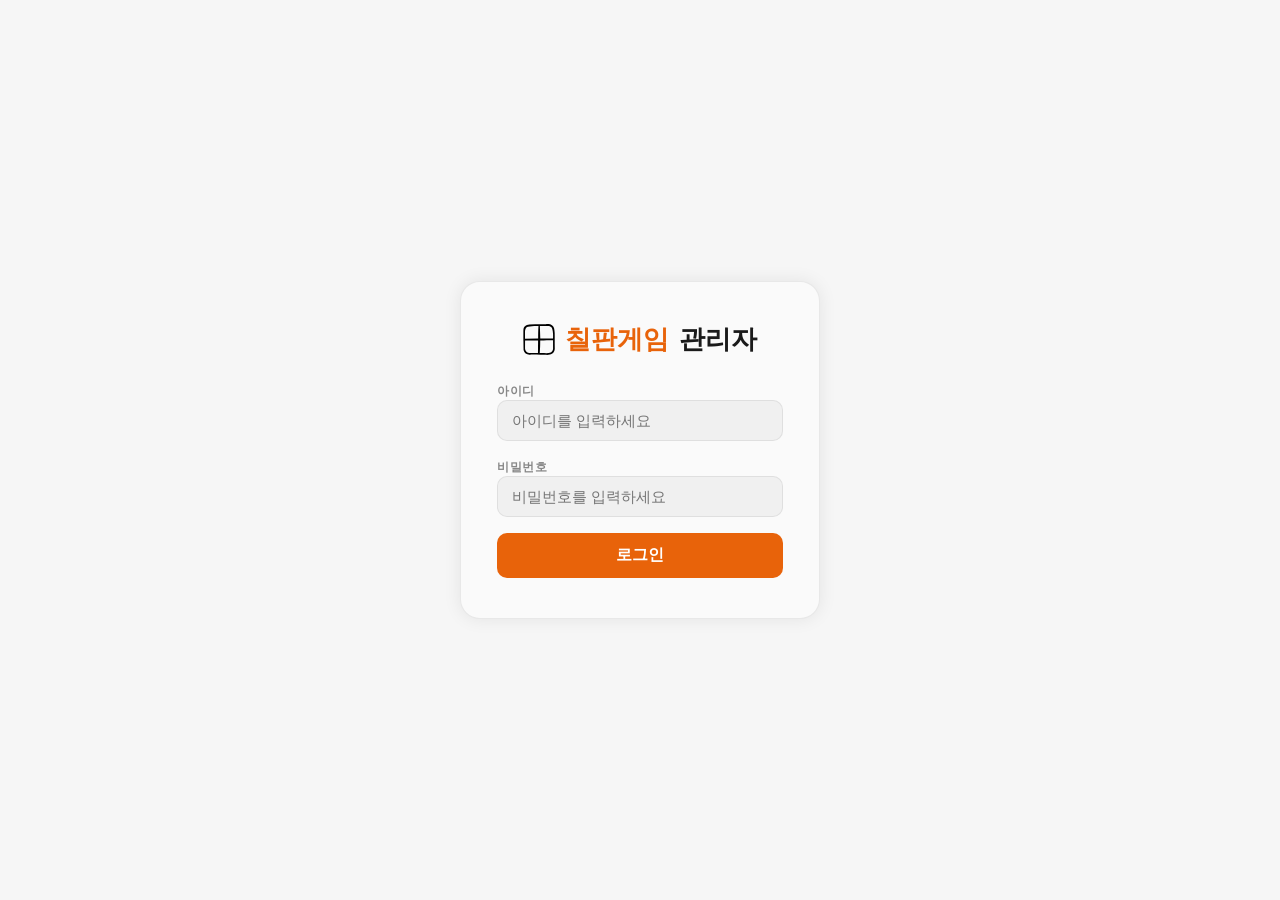
<file: manager/index.html>
<!DOCTYPE html>
<html lang="ko">
<head>
<meta charset="utf-8">
<meta name="viewport" content="width=device-width, initial-scale=1">
<title>관리자 — 칠판게임</title>
<style>
  *, *::before, *::after { box-sizing: border-box; margin: 0; padding: 0; }

  :root {
    --bg:       #f6f6f6;
    --sidebar:  #ffffff;
    --card:     #fafafa;
    --card2:    #f0f0f0;
    --border:   rgba(0,0,0,0.07);
    --accent:   #e8630a;
    --accent2:  #22c55e;
    --accent3:  #3b82f6;
    --text:     #1a1a1a;
    --muted:    #888;
    --danger:   #ef4444;
    --radius:   14px;
    --shadow:   0 0 18px rgba(0,0,0,0.08);
  }

  body {
    font-family: -apple-system, 'Segoe UI', sans-serif;
    background: var(--bg);
    color: var(--text);
    height: 100vh;
    overflow: hidden;
  }

  /* ── LOGIN ── */
  #login-screen {
    position: fixed; inset: 0;
    display: flex; align-items: center; justify-content: center;
    background: var(--bg);
    z-index: 100;
  }
  .login-card {
    background: var(--card);
    border: 1px solid var(--border);
    border-radius: 20px;
    padding: 40px 36px;
    width: 360px;
    display: flex; flex-direction: column; gap: 16px;
    box-shadow: var(--shadow);
  }
  .login-logo {
    font-size: 1.6rem; font-weight: 800;
    text-align: center; margin-bottom: 8px;
    display: flex; align-items: center; justify-content: center; gap: 10px;
  }
  .login-logo img { width: 32px; height: 32px; object-fit: contain; }
  .login-logo span { color: var(--accent); }
  .login-card label { font-size: 0.78rem; color: var(--muted); font-weight: 600; letter-spacing: 0.05em; }
  .login-card input {
    width: 100%; padding: 11px 14px;
    background: var(--card2); border: 1px solid var(--border);
    border-radius: 10px; color: var(--text);
    font-size: 0.95rem; outline: none;
    transition: border-color 0.15s;
  }
  .login-card input:focus { border-color: var(--accent); }
  .login-btn {
    padding: 12px; border: none; border-radius: 10px;
    background: var(--accent); color: #fff;
    font-size: 1rem; font-weight: 700;
    cursor: pointer; transition: opacity 0.15s;
  }
  .login-btn:hover { opacity: 0.88; }
  .login-err {
    text-align: center; color: var(--danger);
    font-size: 0.85rem; display: none;
  }

  /* ── LAYOUT ── */
  #dashboard {
    display: none;
    height: 100vh;
    flex-direction: row;
  }
  #dashboard.visible { display: flex; }

  /* ── SIDEBAR ── */
  .sidebar {
    width: 220px; flex-shrink: 0;
    background: var(--sidebar);
    border-right: 1px solid var(--border);
    display: flex; flex-direction: column;
    padding: 24px 0;
    overflow-y: auto;
  }
  .sidebar-logo {
    font-size: 1.1rem; font-weight: 800;
    padding: 0 20px 24px;
    border-bottom: 1px solid var(--border);
    margin-bottom: 16px;
    display: flex; align-items: center; gap: 8px;
  }
  .sidebar-logo img { width: 22px; height: 22px; object-fit: contain; }
  .sidebar-logo em { color: var(--accent); font-style: normal; }
  .sidebar nav { flex: 1; display: flex; flex-direction: column; gap: 2px; padding: 0 10px; }
  .sidebar nav a {
    display: flex; align-items: center; gap: 10px;
    padding: 10px 12px; border-radius: 10px;
    color: var(--muted); text-decoration: none;
    font-size: 0.88rem; font-weight: 600;
    transition: background 0.15s, color 0.15s;
    cursor: pointer;
  }
  .sidebar nav a .nav-icon {
    width: 20px; height: 20px; object-fit: contain;
    opacity: 0.35; transition: opacity 0.15s; flex-shrink: 0;
  }
  .sidebar nav a:hover { background: rgba(0,0,0,0.04); color: var(--text); }
  .sidebar nav a:hover .nav-icon { opacity: 0.6; }
  .sidebar nav a.active { background: rgba(232,99,10,0.1); color: var(--accent); }
  .sidebar nav a.active .nav-icon { opacity: 1; filter: sepia(1) saturate(4) hue-rotate(-10deg); }
  .sidebar-bottom { padding: 16px 10px 0; }
  .logout-btn {
    width: 100%; padding: 10px; border: none; border-radius: 10px;
    background: rgba(239,68,68,0.08); color: var(--danger);
    font-size: 0.85rem; font-weight: 600; cursor: pointer;
    transition: background 0.15s;
  }
  .logout-btn:hover { background: rgba(239,68,68,0.15); }

  /* ── CONTENT ── */
  .content {
    flex: 1; overflow-y: auto;
    padding: 28px 32px;
    display: flex; flex-direction: column; gap: 24px;
  }

  .page { display: none; flex-direction: column; gap: 24px; }
  .page.active { display: flex; }

  .page-title {
    font-size: 1.5rem; font-weight: 800; letter-spacing: -0.02em;
    display: flex; align-items: center; gap: 10px;
  }
  .page-title img { width: 30px; height: 30px; object-fit: contain; }
  .page-title span { color: var(--muted); font-weight: 400; font-size: 0.9rem; margin-left: 4px; }

  /* ── STAT CARDS ── */
  .stat-grid {
    display: grid;
    grid-template-columns: repeat(auto-fit, minmax(180px, 1fr));
    gap: 14px;
  }
  .stat-card {
    background: var(--card); border: 1px solid var(--border);
    border-radius: var(--radius); padding: 20px 22px;
    display: flex; flex-direction: column; gap: 10px;
    box-shadow: var(--shadow);
  }
  .stat-header {
    display: flex; align-items: center; gap: 8px;
  }
  .stat-header img { width: 22px; height: 22px; object-fit: contain; opacity: 0.5; flex-shrink: 0; }
  .stat-label { font-size: 0.78rem; color: var(--muted); font-weight: 600; }
  .stat-value {
    font-size: 2rem; font-weight: 800; letter-spacing: -0.02em;
    color: var(--accent);
  }
  .stat-card.green .stat-value { color: var(--accent2); }
  .stat-card.blue  .stat-value { color: var(--accent3); }
  .stat-card.purple .stat-value { color: #a855f7; }

  /* ── CHART CARD ── */
  .chart-card {
    background: var(--card); border: 1px solid var(--border);
    border-radius: var(--radius); padding: 22px 24px;
    box-shadow: var(--shadow);
  }
  .chart-card h2 {
    font-size: 0.9rem; font-weight: 700; color: var(--muted);
    text-transform: uppercase; letter-spacing: 0.06em;
    margin-bottom: 18px;
    display: flex; align-items: center; gap: 8px;
  }
  .chart-card h2 img { width: 18px; height: 18px; object-fit: contain; opacity: 0.5; }
  .chart-card canvas {
    width: 100%; display: block;
  }
  .chart-row {
    display: grid;
    grid-template-columns: 1fr 1fr;
    gap: 14px;
  }
  @media (max-width: 700px) {
    .chart-row { grid-template-columns: 1fr; }
  }

  /* ── TABLE ── */
  .table-card {
    background: var(--card); border: 1px solid var(--border);
    border-radius: var(--radius); overflow: hidden;
    box-shadow: var(--shadow);
  }
  .table-card h2 {
    font-size: 0.9rem; font-weight: 700; color: var(--muted);
    text-transform: uppercase; letter-spacing: 0.06em;
    padding: 18px 22px 14px;
    border-bottom: 1px solid var(--border);
  }
  table { width: 100%; border-collapse: collapse; }
  th {
    text-align: left; padding: 10px 22px;
    font-size: 0.75rem; color: var(--muted); font-weight: 600;
    border-bottom: 1px solid var(--border);
    background: var(--card2);
  }
  td {
    padding: 9px 18px; font-size: 0.82rem;
    border-bottom: 1px solid rgba(0,0,0,0.04);
  }
  tr:last-child td { border-bottom: none; }
  tr:hover td { background: rgba(0,0,0,0.02); }
  .score-badge {
    display: inline-block; padding: 3px 10px;
    background: rgba(232,99,10,0.12); color: var(--accent);
    border-radius: 999px; font-weight: 700; font-size: 0.78rem;
    white-space: nowrap;
  }
  .rank-1 { color: #d97706; font-weight: 800; }
  .rank-2 { color: #64748b; font-weight: 700; }
  .rank-3 { color: #92400e; font-weight: 700; }
  .empty-row td { text-align: center; color: var(--muted); padding: 28px; }
  /* Leaderboard period filter */
  .lb-period-btns {
    display: flex; gap: 6px; flex-wrap: wrap;
  }
  .lb-period-btns button {
    padding: 5px 14px; border-radius: 999px;
    border: 1.5px solid var(--border);
    background: transparent; color: var(--muted);
    font-size: 0.78rem; font-weight: 600; cursor: pointer;
    transition: all 0.15s;
  }
  .lb-period-btns button:hover { border-color: var(--accent); color: var(--accent); }
  .lb-period-btns button.active {
    background: var(--accent); border-color: var(--accent);
    color: #fff;
  }

  /* ── MANAGE ── */
  .manage-grid {
    display: grid; grid-template-columns: repeat(auto-fill, minmax(280px, 1fr));
    gap: 14px;
  }
  .manage-card {
    background: var(--card); border: 1px solid var(--border);
    border-radius: var(--radius); padding: 20px 22px;
    display: flex; flex-direction: column; gap: 10px;
    box-shadow: var(--shadow);
  }
  .manage-card h3 { font-size: 0.95rem; font-weight: 700; display: flex; align-items: center; gap: 8px; }
  .manage-card h3 img { width: 20px; height: 20px; object-fit: contain; opacity: 0.6; }
  .manage-card p { font-size: 0.82rem; color: var(--muted); line-height: 1.5; }
  .danger-btn {
    padding: 9px 16px; border: none; border-radius: 8px;
    background: rgba(239,68,68,0.08); color: var(--danger);
    font-size: 0.85rem; font-weight: 600; cursor: pointer;
    transition: background 0.15s; align-self: flex-start;
  }
  .danger-btn:hover { background: rgba(239,68,68,0.15); }
  .safe-btn {
    padding: 9px 16px; border: none; border-radius: 8px;
    background: rgba(59,130,246,0.08); color: var(--accent3);
    font-size: 0.85rem; font-weight: 600; cursor: pointer;
    transition: background 0.15s; align-self: flex-start;
  }
  .safe-btn:hover { background: rgba(59,130,246,0.15); }

  /* ── GAME SELECT ── */
  .game-select-wrap {
    display: flex; gap: 10px; align-items: center; flex-wrap: wrap;
    margin-bottom: 14px;
  }
  .game-select-wrap label { font-size: 0.82rem; color: var(--muted); font-weight: 600; }
  .game-select-wrap select {
    padding: 7px 12px; border-radius: 8px;
    background: var(--card2); border: 1px solid var(--border);
    color: var(--text); font-size: 0.88rem; outline: none;
    cursor: pointer;
  }

  /* ── SCROLLBAR ── */
  ::-webkit-scrollbar { width: 6px; }
  ::-webkit-scrollbar-track { background: transparent; }
  ::-webkit-scrollbar-thumb { background: rgba(0,0,0,0.15); border-radius: 3px; }

  /* ── BOTTOM NAV (mobile) ── */
  .bottom-nav {
    display: none;
    position: fixed; bottom: 0; left: 0; right: 0;
    height: 60px;
    background: var(--sidebar);
    border-top: 1px solid var(--border);
    z-index: 50;
    box-shadow: 0 -4px 16px rgba(0,0,0,0.06);
  }
  .bottom-nav nav {
    display: flex; height: 100%;
  }
  .bottom-nav nav a {
    flex: 1; display: flex; flex-direction: column;
    align-items: center; justify-content: center;
    gap: 3px; color: var(--muted);
    text-decoration: none; font-size: 0.6rem; font-weight: 600;
    transition: color 0.15s; cursor: pointer;
    padding: 6px 0;
  }
  .bottom-nav nav a .bn-icon { width: 22px; height: 22px; object-fit: contain; opacity: 0.3; transition: opacity 0.15s; }
  .bottom-nav nav a:hover { color: var(--text); }
  .bottom-nav nav a:hover .bn-icon { opacity: 0.6; }
  .bottom-nav nav a.active { color: var(--accent); }
  .bottom-nav nav a.active .bn-icon { opacity: 1; filter: sepia(1) saturate(4) hue-rotate(-10deg); }

  @media (max-width: 768px) {
    body { overflow: auto; }
    #dashboard { flex-direction: column; height: auto; min-height: 100vh; }
    .sidebar { display: none; }
    .bottom-nav { display: block; }
    .content {
      padding: 16px 16px calc(60px + env(safe-area-inset-bottom, 0px)) 16px;
    }
  }
</style>
</head>
<body>

<!-- ─── LOGIN ─── -->
<div id="login-screen">
  <div class="login-card">
    <div class="login-logo"><img src="/icons/tetris.svg"><span>칠판게임</span> 관리자</div>
    <div>
      <label>아이디</label>
      <input type="text" id="inp-id" placeholder="아이디를 입력하세요" autocomplete="username">
    </div>
    <div>
      <label>비밀번호</label>
      <input type="password" id="inp-pw" placeholder="비밀번호를 입력하세요" autocomplete="current-password">
    </div>
    <button class="login-btn" id="btn-login">로그인</button>
    <div class="login-err" id="login-err">❌ 아이디 또는 비밀번호가 틀렸어요</div>
  </div>
</div>

<!-- ─── DASHBOARD ─── -->
<div id="dashboard">
  <aside class="sidebar">
    <div class="sidebar-logo"><img src="/icons/tetris.svg"><em>칠판게임</em></div>
    <nav id="nav-links">
      <a data-page="overview"  class="active"><img class="nav-icon" src="/icons/number-slide.svg">개요</a>
      <a data-page="visits"><img class="nav-icon" src="/icons/number-hunt.svg">방문자 통계</a>
      <a data-page="games"><img class="nav-icon" src="/icons/tetris.svg">게임 통계</a>
      <a data-page="leaderboard"><img class="nav-icon" src="/icons/times-quiz.svg">리더보드</a>
      <a data-page="manage"><img class="nav-icon" src="/icons/minesweeper.svg">데이터 관리</a>
    </nav>
    <div class="sidebar-bottom">
      <button class="logout-btn" id="btn-logout">로그아웃</button>
    </div>
  </aside>

  <!-- ─── BOTTOM NAV (mobile) ─── -->
  <div class="bottom-nav">
    <nav id="bottom-nav-links">
      <a data-page="overview" class="active"><img class="bn-icon" src="/icons/number-slide.svg">개요</a>
      <a data-page="visits"><img class="bn-icon" src="/icons/number-hunt.svg">방문자</a>
      <a data-page="games"><img class="bn-icon" src="/icons/tetris.svg">게임통계</a>
      <a data-page="leaderboard"><img class="bn-icon" src="/icons/times-quiz.svg">리더보드</a>
      <a data-page="manage"><img class="bn-icon" src="/icons/minesweeper.svg">관리</a>
    </nav>
  </div>

  <main class="content">

    <!-- ── Overview ── -->
    <div class="page active" id="page-overview">
      <div class="page-title"><img src="/icons/number-slide.svg">대시보드 <span id="last-updated"></span></div>

      <div class="stat-grid">
        <div class="stat-card">
          <div class="stat-header"><img src="/icons/number-hunt.svg"><span class="stat-label">오늘 방문</span></div>
          <div class="stat-value" id="stat-today">—</div>
        </div>
        <div class="stat-card green">
          <div class="stat-header"><img src="/icons/number-pop.svg"><span class="stat-label">총 방문 (14일)</span></div>
          <div class="stat-value" id="stat-total">—</div>
        </div>
        <div class="stat-card blue">
          <div class="stat-header"><img src="/icons/tetris.svg"><span class="stat-label">총 게임 플레이</span></div>
          <div class="stat-value" id="stat-plays">—</div>
        </div>
        <div class="stat-card purple">
          <div class="stat-header"><img src="/icons/times-quiz.svg"><span class="stat-label">인기 게임</span></div>
          <div class="stat-value" id="stat-top">—</div>
        </div>
      </div>

      <div class="chart-row">
        <div class="chart-card">
          <h2><img src="/icons/number-hunt.svg">최근 14일 방문자</h2>
          <canvas id="chart-visits" height="220"></canvas>
        </div>

        <div class="chart-card">
          <h2><img src="/icons/tetris.svg">게임별 플레이 수 (상위 10개)</h2>
          <canvas id="chart-plays" height="220"></canvas>
        </div>
      </div>
    </div>

    <!-- ── Visits ── -->
    <div class="page" id="page-visits">
      <div class="page-title"><img src="/icons/number-hunt.svg">방문자 통계</div>

      <div class="chart-card">
        <h2><img src="/icons/number-hunt.svg">최근 30일 방문자</h2>
        <canvas id="chart-visits-30" height="80"></canvas>
      </div>

      <div class="table-card">
        <h2>날짜별 방문 수</h2>
        <table>
          <thead><tr><th>날짜</th><th>방문 수</th><th>비율</th></tr></thead>
          <tbody id="visits-table-body"></tbody>
        </table>
      </div>
    </div>

    <!-- ── Games ── -->
    <div class="page" id="page-games">
      <div class="page-title"><img src="/icons/tetris.svg">게임 통계</div>

      <div class="chart-row">
        <div class="chart-card">
          <h2><img src="/icons/tetris.svg">전체 게임별 플레이 수</h2>
          <canvas id="chart-plays-all" height="340"></canvas>
        </div>

        <div class="table-card">
          <h2>게임별 플레이 수</h2>
          <table>
            <thead><tr><th>순위</th><th>게임</th><th>플레이 수</th><th>비율</th></tr></thead>
            <tbody id="games-table-body"></tbody>
          </table>
        </div>
      </div>
    </div>

    <!-- ── Leaderboard ── -->
    <div class="page" id="page-leaderboard">
      <div class="page-title"><img src="/icons/times-quiz.svg">리더보드</div>

      <div class="chart-card">
        <div class="game-select-wrap" style="flex-direction:column;align-items:flex-start;gap:10px;">
          <div style="display:flex;align-items:center;gap:10px;flex-wrap:wrap;">
            <label>게임 선택</label>
            <select id="lb-game-select"></select>
          </div>
          <div class="lb-period-btns" id="lb-period-btns">
            <button data-period="today">오늘</button>
            <button data-period="week">이번 주</button>
            <button data-period="month">이번 달</button>
            <button data-period="all" class="active">전체</button>
          </div>
        </div>
        <div class="table-card" style="border:none;background:transparent;">
          <table>
            <thead><tr><th>순위</th><th>플레이어</th><th>점수</th><th>날짜</th></tr></thead>
            <tbody id="lb-table-body"></tbody>
          </table>
        </div>
      </div>
    </div>

    <!-- ── Manage ── -->
    <div class="page" id="page-manage">
      <div class="page-title"><img src="/icons/minesweeper.svg">데이터 관리</div>
      <p style="font-size:0.85rem;color:var(--muted);margin-top:-10px;">
        데이터는 Supabase에 저장됩니다. 삭제하면 복구할 수 없어요.
      </p>

      <div class="manage-grid">
        <div class="manage-card">
          <h3><img src="/icons/number-hunt.svg">방문자 데이터 초기화</h3>
          <p>지금까지 쌓인 모든 날짜별 방문 기록을 삭제합니다.</p>
          <button class="danger-btn" id="btn-clear-visits">방문 데이터 삭제</button>
        </div>
        <div class="manage-card">
          <h3><img src="/icons/tetris.svg">게임 플레이 카운트 초기화</h3>
          <p>모든 게임의 플레이 수 카운터를 초기화합니다.</p>
          <button class="danger-btn" id="btn-clear-plays">플레이 카운트 삭제</button>
        </div>
        <div class="manage-card">
          <h3><img src="/icons/times-quiz.svg">전체 최고 점수 초기화</h3>
          <p>모든 게임의 개인 최고 점수(하이스코어)를 삭제합니다.</p>
          <button class="danger-btn" id="btn-clear-scores">최고 점수 삭제</button>
        </div>
        <div class="manage-card">
          <h3><img src="/icons/number-bomb.svg">모든 데이터 초기화</h3>
          <p>방문 기록, 플레이 카운트, 최고 점수를 모두 삭제합니다.</p>
          <button class="danger-btn" id="btn-clear-all">전체 데이터 삭제</button>
        </div>
        <div class="manage-card">
          <h3><img src="/icons/quiz-words.svg">데이터 내보내기</h3>
          <p>현재 저장된 모든 통계 데이터를 JSON 파일로 내보냅니다.</p>
          <button class="safe-btn" id="btn-export">JSON 내보내기</button>
        </div>
        <div class="manage-card">
          <h3><img src="/icons/breakout.svg">대시보드 새로고침</h3>
          <p>통계 데이터를 다시 불러와 화면을 업데이트합니다.</p>
          <button class="safe-btn" id="btn-refresh">새로고침</button>
        </div>
      </div>
    </div>

  </main>
</div>

<script>
'use strict';

/* ─── Supabase config ─── */
const SUPA_URL  = '/sb';
const SUPA_ANON = 'eyJhbGciOiJIUzI1NiIsInR5cCI6IkpXVCJ9.eyJyb2xlIjoiYW5vbiIsImlzcyI6InN1cGFiYXNlIiwiaWF0IjoxNzc0MzU2MTcyLCJleHAiOjE5MzIwMzYxNzJ9.Tte-16sqvVngAJTLJT7o2XNKV4b_WGAhaVtFf7Iy5dY';
const SUPA_SVC  = 'eyJhbGciOiJIUzI1NiIsInR5cCI6IkpXVCJ9.eyJyb2xlIjoic2VydmljZV9yb2xlIiwiaXNzIjoic3VwYWJhc2UiLCJpYXQiOjE3NzQzNTYxNzIsImV4cCI6MTkzMjAzNjE3Mn0.-iSua0W6SzqY7FgpVAqAqysF4uUqOPli7BaNZsX7xn0';

function supaHeaders(key) {
  return { 'Content-Type': 'application/json', 'apikey': key, 'Authorization': 'Bearer ' + key };
}
async function supaGet(path, useService = false) {
  const key = useService ? SUPA_SVC : SUPA_ANON;
  const r = await fetch(SUPA_URL + path, { headers: supaHeaders(key) });
  if (!r.ok) throw new Error(await r.text());
  return r.json();
}
async function supaDelete(path) {
  const r = await fetch(SUPA_URL + path, { method: 'DELETE', headers: supaHeaders(SUPA_SVC) });
  if (!r.ok) throw new Error(await r.text());
}

/* ─── Auth ─── */
const ADMIN_ID = 'hong';
const ADMIN_PW = 'ghdtjddnr1025!';
const AUTH_KEY = 'mgr_auth_s';

function isLoggedIn() {
  return sessionStorage.getItem(AUTH_KEY) === '1';
}

/* ─── Game list (mirrors game-registry.js) ─── */
const GAMES = [
  { id: 'missing-number',  name: '빠진 수 찾기',    icon: '🔢', color: '#f59e0b' },
  { id: 'infinite-stairs', name: '무한의 계단',      icon: '🪜', color: '#7ed3ff' },
  { id: 'reaction-speed',  name: '반응속도',          icon: '⚡', color: '#4ade80' },
  { id: 'perfect-circle',  name: '완벽한 원',        icon: '⭕', color: '#7ed3ff' },
  { id: 'drawing-game',    name: '빨리 그리기',      icon: '✏️', color: '#f59e0b' },
  { id: 'time-master',     name: '시간 지배자',      icon: '⏱️', color: '#f59e0b' },
  { id: 'number-pop',      name: '숫자 팡팡',        icon: '🔢', color: '#fdd34d' },
  { id: 'times-quiz',      name: '구구단 배틀',      icon: '✖️', color: '#f9a825' },
  { id: 'color-match',     name: '잉크 색깔',        icon: '🎨', color: '#fd8863' },
  { id: 'color-stack',     name: '색깔 블럭',        icon: '🟥', color: '#ff5252' },
  { id: 'word-quiz',       name: '낱말 퀴즈',        icon: '📝', color: '#c084fc' },
  { id: 'number-bomb',     name: '숫자 폭탄',        icon: '💥', color: '#ff5722' },
  { id: 'quiz-flags',      name: '국기 퀴즈',        icon: '🌍', color: '#3949ab' },
  { id: 'quiz-words',      name: '영어 단어 퀴즈',   icon: '🔤', color: '#00897b' },
  { id: 'math-race',       name: '수학 레이스',      icon: '🏎️', color: '#7ed3ff' },
  { id: 'number-hunt',     name: '숫자 빨리 찾기',   icon: '🔍', color: '#ff9800' },
  { id: 'number-slide',    name: '넘버 슬라이드',    icon: '🔢', color: '#1565c0' },
  { id: 'memory-flip',     name: '기억 카드',        icon: '🃏', color: '#4ade80' },
  { id: 'rhythm-tap',      name: '리듬 탭',          icon: '🥁', color: '#f472b6' },
  { id: 'tetris',          name: '테트리스',          icon: '🟦', color: '#00bcd4' },
  { id: 'breakout',        name: '블록 깨기',        icon: '🧱', color: '#e53935' },
  { id: 'snake',           name: '뱀 게임',          icon: '🐍', color: '#43a047' },
  { id: 'minesweeper',     name: '지뢰찾기',          icon: '💣', color: '#78909c' },
];

/* ─── Data helpers (Supabase) ─── */
async function getVisitData(days) {
  // Use existing visits table via aggregation RPC
  const rows = await supaGet(`/rest/v1/rpc/get_daily_visits?days_back=${days}`);
  const byDate = Object.fromEntries(rows.map(r => [r.date, Number(r.count)]));

  const result = [];
  for (let i = days - 1; i >= 0; i--) {
    const d = new Date(); d.setDate(d.getDate() - i);
    const iso   = d.toISOString().slice(0, 10);
    const label = `${d.getMonth() + 1}/${d.getDate()}`;
    result.push({ iso, label, count: byDate[iso] || 0 });
  }
  return result;
}

async function getPlayData() {
  const rows = await supaGet('/rest/v1/analytics_game_plays?order=count.desc');
  const byId = Object.fromEntries(rows.map(r => [r.game_id, r.count]));
  return GAMES.map(g => ({ ...g, plays: byId[g.id] || 0 }))
              .sort((a, b) => b.plays - a.plays);
}

function getPeriodStart(period) {
  if (period === 'all') return null;
  const kstOffset = 9 * 60 * 60 * 1000;
  const nowKst = new Date(Date.now() + kstOffset);
  const d = new Date(nowKst);
  if (period === 'today') {
    d.setUTCHours(0, 0, 0, 0);
  } else if (period === 'week') {
    d.setUTCHours(0, 0, 0, 0);
    const day = d.getUTCDay();
    d.setUTCDate(d.getUTCDate() - (day === 0 ? 6 : day - 1)); // Monday
  } else if (period === 'month') {
    d.setUTCDate(1);
    d.setUTCHours(0, 0, 0, 0);
  }
  return new Date(d.getTime() - kstOffset).toISOString();
}

async function getHighScores(gameId, period = 'all') {
  const periodStart = getPeriodStart(period);
  const filter = periodStart ? `&created_at=gte.${encodeURIComponent(periodStart)}` : '';
  const rows = await supaGet(
    `/rest/v1/scores?game=eq.${encodeURIComponent(gameId)}&order=score.desc&limit=30${filter}`
  );
  return rows.map(r => ({ player: r.player || '익명', score: r.score, date: r.created_at }));
}

/* ─── Canvas charts ─── */
function drawVBars(canvas, data) {
  const dpr = window.devicePixelRatio || 1;
  const W = canvas.offsetWidth;
  const H = canvas.offsetHeight || 180;
  canvas.width  = W * dpr;
  canvas.height = H * dpr;
  const ctx = canvas.getContext('2d');
  ctx.scale(dpr, dpr);

  const PAD = { top: 28, right: 16, bottom: 44, left: 40 };
  const cW = W - PAD.left - PAD.right;
  const cH = H - PAD.top - PAD.bottom;
  const max = Math.max(...data.map(d => d.count), 1);
  const gap = cW / data.length;
  const bW  = gap * 0.6;

  // Grid lines
  for (let i = 0; i <= 4; i++) {
    const y = PAD.top + cH - (cH / 4) * i;
    ctx.strokeStyle = 'rgba(0,0,0,0.06)';
    ctx.lineWidth = 1;
    ctx.beginPath(); ctx.moveTo(PAD.left, y); ctx.lineTo(PAD.left + cW, y); ctx.stroke();
    ctx.fillStyle = 'rgba(0,0,0,0.35)';
    ctx.font = `${10 * dpr / dpr}px sans-serif`;
    ctx.textAlign = 'right';
    ctx.fillText(Math.round(max / 4 * i), PAD.left - 6, y + 3);
  }

  data.forEach((d, i) => {
    const x   = PAD.left + gap * i + (gap - bW) / 2;
    const bH  = (d.count / max) * cH;
    const y   = PAD.top + cH - bH;

    // Bar (flat solid color)
    ctx.fillStyle = d.count > 0 ? '#e8630a' : 'rgba(0,0,0,0.05)';
    ctx.beginPath();
    ctx.roundRect(x, d.count > 0 ? y : PAD.top + cH - 2, bW, d.count > 0 ? bH : 2, [4, 4, 0, 0]);
    ctx.fill();

    // Label
    ctx.fillStyle = 'rgba(0,0,0,0.4)';
    ctx.font = `10px sans-serif`;
    ctx.textAlign = 'center';
    // Show fewer labels if many data points
    if (data.length <= 14 || i % 2 === 0) {
      ctx.fillText(d.label, x + bW / 2, PAD.top + cH + 14);
    }

    // Value on top
    if (d.count > 0) {
      ctx.fillStyle = '#e8630a';
      ctx.font = `bold 10px sans-serif`;
      ctx.fillText(d.count, x + bW / 2, y - 5);
    }
  });
}

function drawHBars(canvas, data) {
  const dpr = window.devicePixelRatio || 1;
  const W = canvas.offsetWidth;
  const H = canvas.offsetHeight || 300;
  canvas.width  = W * dpr;
  canvas.height = H * dpr;
  const ctx = canvas.getContext('2d');
  ctx.scale(dpr, dpr);

  const PAD = { top: 10, right: 70, bottom: 10, left: 148 };
  const cW = W - PAD.left - PAD.right;
  const cH = H - PAD.top - PAD.bottom;
  const n  = data.length;
  const gap = cH / n;
  const bH  = gap * 0.62;
  const max = Math.max(...data.map(d => d.plays), 1);

  data.forEach((d, i) => {
    const y  = PAD.top + gap * i + (gap - bH) / 2;
    const bW = (d.plays / max) * cW;

    // Background track
    ctx.fillStyle = 'rgba(0,0,0,0.05)';
    ctx.beginPath(); ctx.roundRect(PAD.left, y, cW, bH, 4); ctx.fill();

    // Bar (flat solid color)
    if (d.plays > 0) {
      ctx.fillStyle = d.color || '#e8630a';
      ctx.beginPath(); ctx.roundRect(PAD.left, y, bW, bH, 4); ctx.fill();
    }

    // Game name
    ctx.fillStyle = 'rgba(0,0,0,0.65)';
    ctx.font = `12px sans-serif`;
    ctx.textAlign = 'right';
    ctx.fillText(`${d.icon} ${d.name}`, PAD.left - 8, y + bH / 2 + 4);

    // Value
    if (d.plays > 0) {
      ctx.fillStyle = 'rgba(0,0,0,0.6)';
      ctx.font = `bold 11px sans-serif`;
      ctx.textAlign = 'left';
      ctx.fillText(`${d.plays}회`, PAD.left + bW + 6, y + bH / 2 + 4);
    }
  });
}

/* ─── Render pages ─── */
async function renderOverview() {
  const [visits, plays, statsRows] = await Promise.all([
    getVisitData(14),
    getPlayData(),
    supaGet('/rest/v1/rpc/get_visit_stats'),
  ]);
  const stats = statsRows[0] || { today: 0, total: 0 };
  const today = stats.today;
  const total   = Number(stats.total);
  const totPlay = plays.reduce((s, g) => s + g.plays, 0);
  const topGame = plays.find(g => g.plays > 0);

  document.getElementById('stat-today').textContent = today.toLocaleString();
  document.getElementById('stat-total').textContent = total.toLocaleString();
  document.getElementById('stat-plays').textContent = totPlay.toLocaleString();
  document.getElementById('stat-top').textContent   = topGame ? `${topGame.icon} ${topGame.name}` : '—';

  const now = new Date();
  document.getElementById('last-updated').textContent =
    `마지막 업데이트: ${now.getHours()}:${String(now.getMinutes()).padStart(2,'0')}`;

  setTimeout(() => {
    const cv = document.getElementById('chart-visits');
    if (cv.offsetWidth) drawVBars(cv, visits);

    const cp = document.getElementById('chart-plays');
    const top10 = plays.filter(g => g.plays > 0).slice(0, 10);
    if (cp.offsetWidth && top10.length) drawHBars(cp, top10);
  }, 50);
}

async function renderVisits() {
  const visits = await getVisitData(30);
  setTimeout(() => {
    const cv = document.getElementById('chart-visits-30');
    if (cv.offsetWidth) drawVBars(cv, visits);
  }, 50);

  const tbody = document.getElementById('visits-table-body');
  const sorted = [...visits].reverse();
  const max = Math.max(...sorted.map(v => v.count), 1);
  tbody.innerHTML = sorted.map(v => {
    const pct = Math.round((v.count / max) * 100);
    return `<tr>
      <td>${v.iso}</td>
      <td><strong>${v.count.toLocaleString()}</strong></td>
      <td>
        <div style="display:flex;align-items:center;gap:8px;">
          <div style="flex:1;height:6px;background:rgba(255,255,255,0.08);border-radius:3px;">
            <div style="width:${pct}%;height:100%;background:#e8630a;border-radius:3px;"></div>
          </div>
          <span style="font-size:0.75rem;color:var(--muted);width:30px;">${pct}%</span>
        </div>
      </td>
    </tr>`;
  }).join('') || '<tr class="empty-row"><td colspan="3">방문 데이터가 없어요</td></tr>';
}

async function renderGames() {
  const plays = await getPlayData();
  const total = Math.max(plays.reduce((s, g) => s + g.plays, 0), 1);

  setTimeout(() => {
    const cp = document.getElementById('chart-plays-all');
    const active = plays.filter(g => g.plays > 0);
    if (cp.offsetWidth && active.length) drawHBars(cp, active);
  }, 50);

  const tbody = document.getElementById('games-table-body');
  tbody.innerHTML = plays.map((g, i) => {
    const pct = Math.round((g.plays / total) * 100);
    return `<tr>
      <td class="${i===0?'rank-1':i===1?'rank-2':i===2?'rank-3':''}">${i===0?'🥇':i===1?'🥈':i===2?'🥉':`${i+1}`}</td>
      <td>${g.icon} ${g.name}</td>
      <td><span class="score-badge">${g.plays.toLocaleString()}회</span></td>
      <td>
        <div style="display:flex;align-items:center;gap:8px;">
          <div style="flex:1;height:5px;background:rgba(255,255,255,0.08);border-radius:3px;min-width:80px;">
            <div style="width:${pct}%;height:100%;background:${g.color};border-radius:3px;"></div>
          </div>
          <span style="font-size:0.75rem;color:var(--muted);width:30px;">${pct}%</span>
        </div>
      </td>
    </tr>`;
  }).join('');
}

let _lbPeriod = 'all';

async function renderLeaderboard(gameId, period) {
  if (period !== undefined) _lbPeriod = period;
  const tbody = document.getElementById('lb-table-body');
  tbody.innerHTML = `<tr class="empty-row"><td colspan="4" style="color:var(--muted);">불러오는 중...</td></tr>`;
  try {
    const scores = await getHighScores(gameId, _lbPeriod);
    const medals = ['🥇', '🥈', '🥉'];
    tbody.innerHTML = scores.length
      ? scores.map((s, i) => {
          const d = s.date ? new Date(s.date) : null;
          const dateStr = d ? `${d.getMonth()+1}/${d.getDate()}` : '';
          return `<tr>
            <td class="${i===0?'rank-1':i===1?'rank-2':i===2?'rank-3':''}">${medals[i] || i+1}</td>
            <td>${s.player}</td>
            <td><span class="score-badge">${s.score.toLocaleString()}점</span></td>
            <td style="color:var(--muted);font-size:0.75rem;">${dateStr}</td>
          </tr>`;
        }).join('')
      : `<tr class="empty-row"><td colspan="4">저장된 점수가 없어요 🎮</td></tr>`;
  } catch(e) {
    tbody.innerHTML = `<tr class="empty-row"><td colspan="4" style="color:var(--danger);">오류: ${e.message}</td></tr>`;
  }
}

function initLeaderboardSelect() {
  const sel = document.getElementById('lb-game-select');
  GAMES.forEach(g => {
    const opt = document.createElement('option');
    opt.value = g.id;
    opt.textContent = `${g.icon} ${g.name}`;
    sel.appendChild(opt);
  });
  sel.addEventListener('change', () => renderLeaderboard(sel.value));

  document.getElementById('lb-period-btns').addEventListener('click', e => {
    const btn = e.target.closest('[data-period]');
    if (!btn) return;
    document.querySelectorAll('#lb-period-btns button').forEach(b => b.classList.remove('active'));
    btn.classList.add('active');
    renderLeaderboard(sel.value, btn.dataset.period).catch(console.error);
  });

  renderLeaderboard(GAMES[0].id, 'all');
}

/* ─── Navigation ─── */
function activatePage(pageId) {
  document.querySelectorAll('.page').forEach(p => p.classList.remove('active'));
  document.querySelectorAll('#nav-links a, #bottom-nav-links a').forEach(a => a.classList.remove('active'));
  document.getElementById(`page-${pageId}`)?.classList.add('active');
  document.querySelectorAll(`[data-page="${pageId}"]`).forEach(a => a.classList.add('active'));

  if (pageId === 'overview')    renderOverview().catch(console.error);
  if (pageId === 'visits')      renderVisits().catch(console.error);
  if (pageId === 'games')       renderGames().catch(console.error);
  if (pageId === 'leaderboard') renderLeaderboard(document.getElementById('lb-game-select')?.value || GAMES[0].id, _lbPeriod).catch(console.error);
}

/* ─── Manage actions ─── */
async function clearVisits() {
  if (!confirm('방문 데이터를 모두 삭제할까요?')) return;
  try {
    await supaDelete('/rest/v1/visits?id=neq.00000000-0000-0000-0000-000000000000');
    alert('삭제 완료!');
    renderOverview().catch(console.error);
  } catch(e) { alert('오류: ' + e.message); }
}
async function clearPlays() {
  if (!confirm('플레이 카운트를 초기화할까요?')) return;
  try {
    await supaDelete('/rest/v1/analytics_game_plays?game_id=neq.___none___');
    alert('초기화 완료!');
    renderOverview().catch(console.error);
  } catch(e) { alert('오류: ' + e.message); }
}
function clearScores() {
  if (!confirm('모든 최고 점수를 삭제할까요?')) return;
  GAMES.forEach(g => {
    for (let p = 0; p < 4; p++) localStorage.removeItem(`${g.id}-score-p${p}`);
  });
  alert('삭제 완료!');
}
async function clearAll() {
  if (!confirm('⚠️ 모든 데이터(방문, 플레이, 점수)를 삭제할까요? 되돌릴 수 없어요.')) return;
  await clearVisits(); await clearPlays(); clearScores();
}
async function exportData() {
  try {
    const [visitRows, playRows] = await Promise.all([
      supaGet('/rest/v1/rpc/get_daily_visits?days_back=365'),
      supaGet('/rest/v1/analytics_game_plays?order=count.desc'),
    ]);
    const scores = {};
    GAMES.forEach(g => {
      for (let p = 0; p < 4; p++) {
        const v = localStorage.getItem(`${g.id}-score-p${p}`);
        if (v) scores[`${g.id}-p${p}`] = parseInt(v);
      }
    });
    const data = { exportedAt: new Date().toISOString(), visits: visitRows, plays: playRows, scores };
    const blob = new Blob([JSON.stringify(data, null, 2)], { type: 'application/json' });
    const a = document.createElement('a');
    a.href = URL.createObjectURL(blob);
    a.download = `chalkboard-stats-${new Date().toISOString().slice(0,10)}.json`;
    a.click();
  } catch(e) { alert('내보내기 오류: ' + e.message); }
}

/* ─── Boot ─── */
document.addEventListener('DOMContentLoaded', () => {

  /* Login */
  function tryLogin() {
    const id = document.getElementById('inp-id').value.trim();
    const pw = document.getElementById('inp-pw').value;
    if (id === ADMIN_ID && pw === ADMIN_PW) {
      sessionStorage.setItem(AUTH_KEY, '1');
      showDashboard();
    } else {
      document.getElementById('login-err').style.display = 'block';
    }
  }
  document.getElementById('btn-login').addEventListener('click', tryLogin);
  document.getElementById('inp-pw').addEventListener('keydown', e => { if (e.key === 'Enter') tryLogin(); });

  function showDashboard() {
    document.getElementById('login-screen').style.display = 'none';
    document.getElementById('dashboard').classList.add('visible');
    initLeaderboardSelect();
    renderOverview().catch(console.error);
  }

  if (isLoggedIn()) showDashboard();

  /* Nav */
  document.getElementById('nav-links').addEventListener('click', e => {
    const a = e.target.closest('[data-page]');
    if (a) { e.preventDefault(); activatePage(a.dataset.page); }
  });
  document.getElementById('bottom-nav-links').addEventListener('click', e => {
    const a = e.target.closest('[data-page]');
    if (a) { e.preventDefault(); activatePage(a.dataset.page); }
  });

  /* Logout */
  document.getElementById('btn-logout').addEventListener('click', () => {
    sessionStorage.removeItem(AUTH_KEY);
    location.reload();
  });

  /* Manage */
  document.getElementById('btn-clear-visits').addEventListener('click', clearVisits);
  document.getElementById('btn-clear-plays').addEventListener('click', clearPlays);
  document.getElementById('btn-clear-scores').addEventListener('click', clearScores);
  document.getElementById('btn-clear-all').addEventListener('click', clearAll);
  document.getElementById('btn-export').addEventListener('click', exportData);
  document.getElementById('btn-refresh').addEventListener('click', () => {
    activatePage(document.querySelector('#nav-links a.active, #bottom-nav-links a.active')?.dataset.page || 'overview');
  });

  /* Leaderboard game select */
  document.getElementById('lb-game-select').addEventListener('change', e => {
    renderLeaderboard(e.target.value).catch(console.error);
  });
});
</script>
</body>
</html>
</file>
